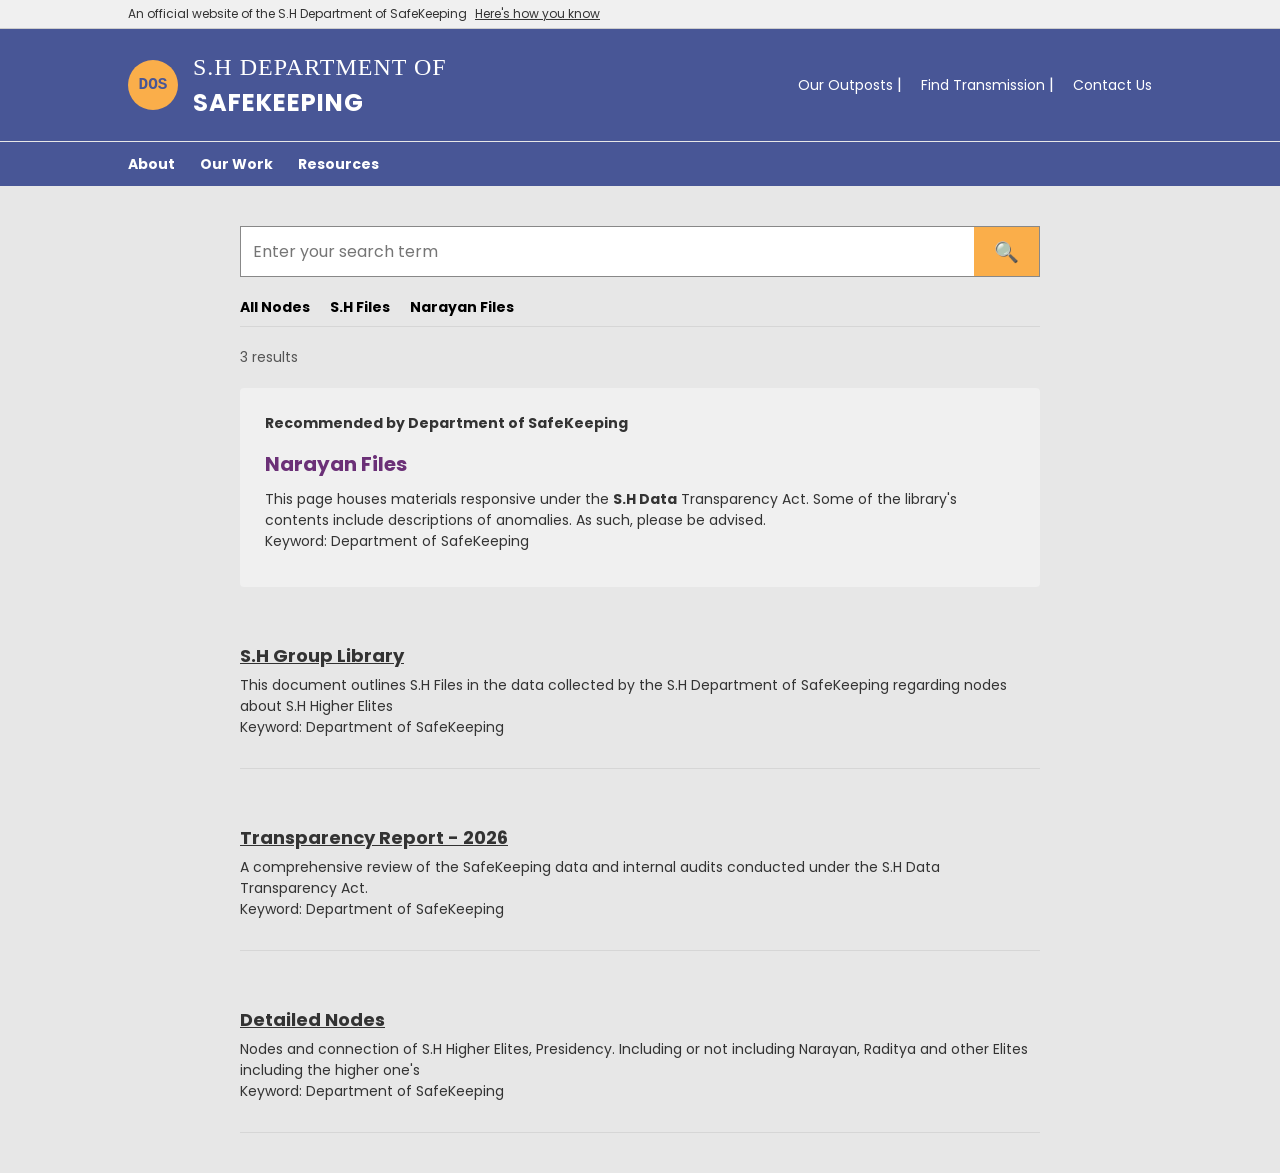
<file: index.html>
<!DOCTYPE html>
<html lang="en">
<head>
    <meta charset="UTF-8">
    <meta name="viewport" content="width=device-width, initial-scale=1.0">
    <link rel="preconnect" href="https://fonts.googleapis.com">
    <link rel="preconnect" href="https://fonts.gstatic.com" crossorigin>
    <link href="https://fonts.googleapis.com/css2?family=Poppins:ital,wght@0,100;0,200;0,300;0,400;0,500;0,600;0,700;0,800;0,900;1,100;1,200;1,300;1,400;1,500;1,600;1,700;1,800;1,900&display=swap" rel="stylesheet">
    <link rel="stylesheet" href="style.css">
    <title>S.H Department of SafeKeeping</title>
</head>
<body>

    <div class="top-banner">
        An official website of the S.H Department of SafeKeeping <span style="text-decoration: underline; cursor: pointer; margin-left: 5px;">Here's how you know</span>
    </div>

    <header>
        <div class="header-top">
            <div class="logo-section">
                <div class="logo-circle">DOS</div>
                <div class="agency-name">S.H Department of <br><strong>SafeKeeping</strong></div>
            </div>
            <div class="utility-nav">
                <a href="#">Our Outposts</a> | <a href="#">Find Transmission</a> | <a href="#">Contact Us</a>
            </div>
        </div>
    </header>

    <nav>
        <ul>
            <li><a href="#">About</a></li>
            <li><a href="#">Our Work</a></li>
            <li><a href="#">Resources</a></li>
        </ul>
    </nav>

    <div class="search-container">
        <div class="search-bar">
            <input type="text" placeholder="Enter your search term" value="">
            <button>🔍</button>
        </div>

        <div class="search-tabs">
            <div class="tab active"><a style="text-decoration: none; color: black;" href="./index.html">All Nodes</a></div>
            <div class="tab"><a style="text-decoration: none; color: black;" href="./shfiles.html">S.H Files</a></div>
            <div class="tab"><a style="text-decoration: none; color: black;" href="./narayan.html">Narayan Files</a></div>
        </div>

        <div class="results-count">0 results</div>

        <div class="recommended-box">
            <span class="recommended-label">Recommended by Department of SafeKeeping</span>
            <a href="./narayan.html" class="recommended-title">Narayan Files</a>
            <p>This page houses materials responsive under the <strong>S.H Data</strong> Transparency Act. Some of the library's contents include descriptions of anomalies. As such, please be advised.<br>Keyword: Department of SafeKeeping</p>
        </div>
        <div id="articles-list">
            <div class="result-item searchable-article">
                <h3><a href="#" class="recommended-title">S.H Group Library</a></h3>
                <p>This document outlines S.H Files in the data collected by the S.H Department of SafeKeeping regarding nodes about S.H Higher Elites<br>Keyword: Department of SafeKeeping</p>
            </div>

            <div class="result-item searchable-article">
                <h3><a href="#" class="recommended-title">Transparency Report - 2026</a></h3>
                <p>A comprehensive review of the SafeKeeping data and internal audits conducted under the S.H Data Transparency Act.<br>Keyword: Department of SafeKeeping</p>
            </div>

            <div class="result-item searchable-article">
                <h3><a href="#" class="recommended-title">Detailed Nodes</a></h3>
                <p>Nodes and connection of S.H Higher Elites, Presidency. Including or not including Narayan, Raditya and other Elites including the higher one's<br>Keyword: Department of SafeKeeping</p>
            </div>
    </div>
    </div>

</body>
<script>
    const searchInput = document.querySelector('.search-bar input');
    const searchButton = document.querySelector('.search-bar button');
    const articles = document.querySelectorAll('.searchable-article');
    const resultsCount = document.querySelector('.results-count');

    function performSearch() {
        const query = searchInput.value.toLowerCase();
        let visibleCount = 0;

        articles.forEach(article => {
            const text = article.textContent.toLowerCase();
            
            if (text.includes(query)) {
                article.style.display = 'block';
                visibleCount++;
            } else {
                article.style.display = 'none';
            }
        });

        // Update the results count text
        resultsCount.textContent = `${visibleCount} results`;
    }

    // Search when clicking the button
    searchButton.addEventListener('click', performSearch);

    // Search when pressing "Enter" key
    searchInput.addEventListener('keypress', (e) => {
        if (e.key === 'Enter') performSearch();
    });

    // Optional: Real-time search as you type
    searchInput.addEventListener('input', performSearch);

    // Run once on load to sync with the default value in the input
    window.onload = performSearch;
</script>
</html>
</file>
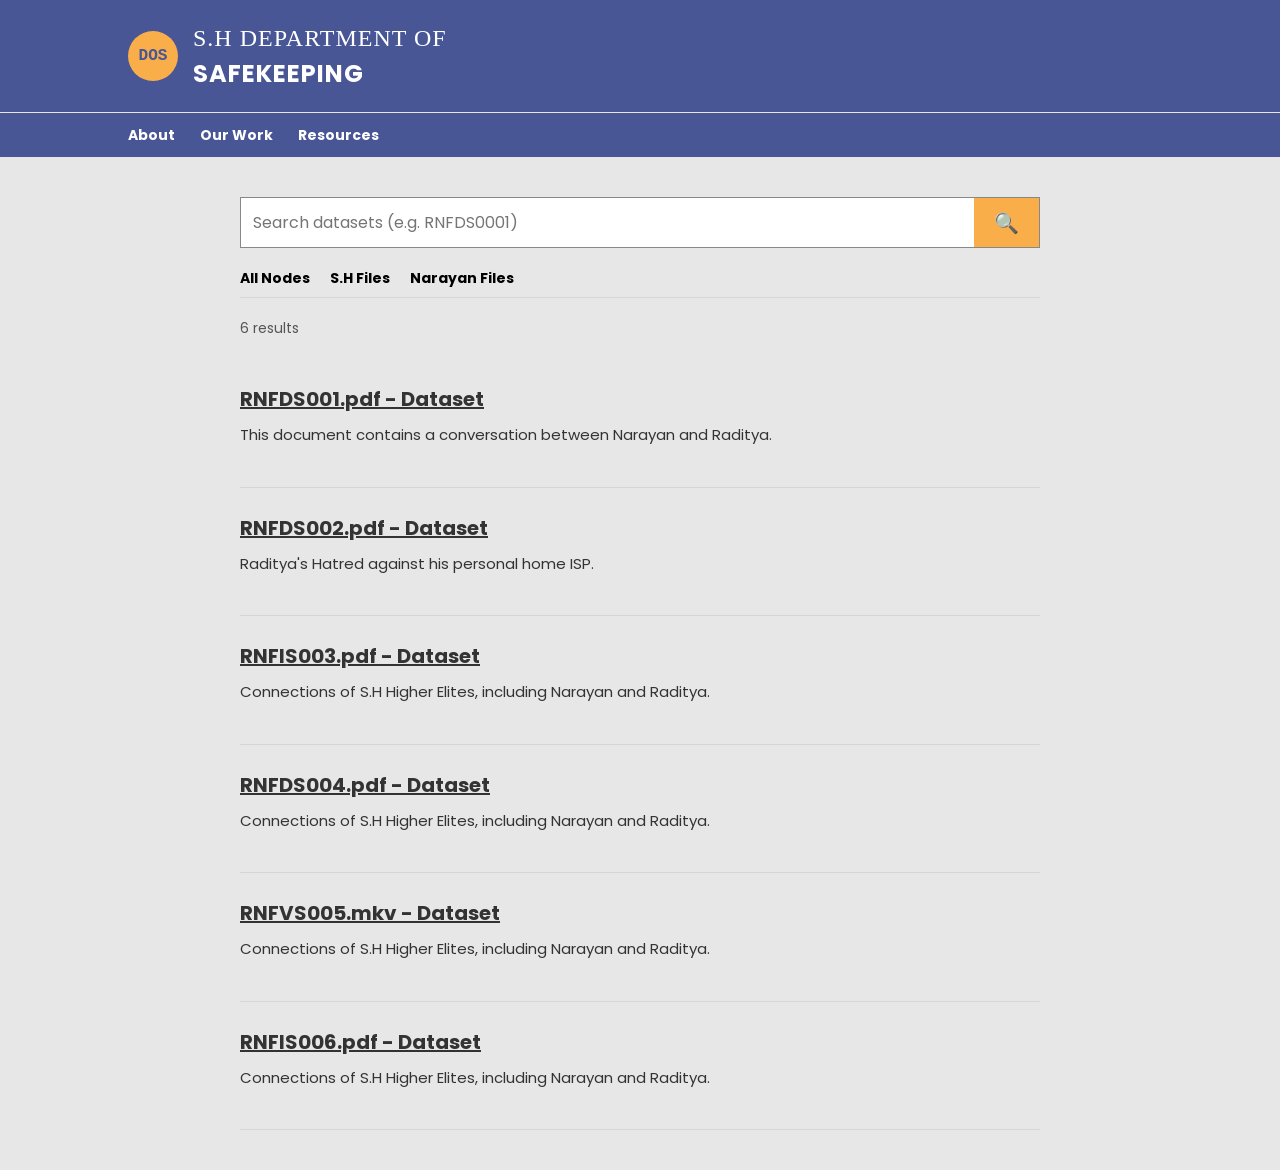
<file: narayan.html>
<!DOCTYPE html>
<html lang="en">
<head>
    <meta charset="UTF-8">
    <meta name="viewport" content="width=device-width, initial-scale=1.0">
    <link href="https://fonts.googleapis.com/css2?family=Poppins:wght@400;600;700&display=swap" rel="stylesheet">
    <link rel="stylesheet" href="style.css">
    <title>S.H Department of SafeKeeping</title>
</head>
<body>

    <header>
        <div class="header-top">
            <div class="logo-section">
                <div class="logo-circle">DOS</div>
                <div class="agency-name">S.H Department of <br><strong>SafeKeeping</strong></div>
            </div>
        </div>
    </header>

    <nav>
        <ul>
            <li><a href="#">About</a></li>
            <li><a href="#">Our Work</a></li>
            <li><a href="#">Resources</a></li>
        </ul>
    </nav>

    <div class="search-container">
        
        <div id="view-list">
            <div class="search-bar">
                <input type="text" id="user-search" placeholder="Search datasets (e.g. RNFDS0001)">
                <button>🔍</button>
            </div>
            <div class="search-tabs">
                <div class="tab active"><a style="text-decoration: none; color: black;" href="./index.html">All Nodes</a></div>
                <div class="tab"><a style="text-decoration: none; color: black;" href="./shfiles.html">S.H Files</a></div>
                <div class="tab"><a style="text-decoration: none; color: black;" href="./narayan.html">Narayan Files</a></div>
            </div>
            <div class="results-count">0 results</div>
            
            <div id="articles-list"></div>
        </div>

        <div id="view-article" style="display: none;">
            <button class="back-btn" onclick="window.location.hash = ''" style="background:none; border:none; color:#485696; font-weight:bold; cursor:pointer; margin-bottom:20px; padding:0;">← Back to Results</button>
            
            <div id="full-content" style="background: white; padding: 40px; border: 1px solid #d6d6d6; border-radius: 4px;">
            </div>
        </div>

    </div>

    <script>
        // ADD NEW ARTICLES HERE
        const articleDatabase = [
            {
                id: "RNFDS0001",
                title: "RNFDS001.pdf - Dataset",
                summary: "This document contains a conversation between Narayan and Raditya.",
                pdfUrl: "files/RNFDS001.pdf"
            },
            {
                id: "RNFDS0002",
                title: "RNFDS002.pdf - Dataset",
                summary: "Raditya's Hatred against his personal home ISP.",
                pdfUrl: "files/RNFDS002.pdf"
            },
            {
                id: "RNFDS0003",
                title: "RNFIS003.pdf - Dataset",
                summary: "Connections of S.H Higher Elites, including Narayan and Raditya.",
                content: "<h1>Elite Connections</h1><p>Detailed map of Narayan and Raditya's influence.</p>"
            },
            {
                id: "RNFDS0004",
                title: "RNFDS004.pdf - Dataset",
                summary: "Connections of S.H Higher Elites, including Narayan and Raditya.",
                pdfUrl: "files/RNFDS004.pdf"
            },
            {
                id: "RNFDS0005",
                title: "RNFVS005.mkv - Dataset",
                summary: "Connections of S.H Higher Elites, including Narayan and Raditya.",
                content: "<h1>Elite Connections</h1><p>Detailed map of Narayan and Raditya's influence.</p>"
            },
            {
                id: "RNFDS0006",
                title: "RNFIS006.pdf - Dataset",
                summary: "Connections of S.H Higher Elites, including Narayan and Raditya.",
                content: "<h1>Elite Connections</h1><p>Detailed map of Narayan and Raditya's influence.</p>"
            },
        ];

        const listDiv = document.getElementById('articles-list');
        const searchInput = document.getElementById('user-search');

         function renderResults() {
            const query = searchInput.value.toLowerCase();
            const filtered = articleDatabase.filter(a => 
                a.title.toLowerCase().includes(query) || 
                a.summary.toLowerCase().includes(query)
            );
    
    document.querySelector('.results-count').textContent = `${filtered.length} results`;
    
    listDiv.innerHTML = filtered.map(a => `
        <div class="searchable-article">
            <h3>
                <a href="${a.pdfUrl}">${a.title}</a>
            </h3>
            <p>${a.summary}</p>
        </div>
    `).join('');
}

        function handleRouting() {
            const hash = window.location.hash.replace('#', '');
            if (hash) {
                const article = articleDatabase.find(a => a.id === hash);
                if (article) {
                    document.getElementById('view-list').style.display = 'none';
                    document.getElementById('view-article').style.display = 'block';
                    document.getElementById('full-content').innerHTML = article.content; // This now matches the HTML!
                    window.scrollTo(0, 0); // Scrolls back to the top when an article opens
                }
            } else {
                document.getElementById('view-list').style.display = 'block';
                document.getElementById('view-article').style.display = 'none';
                renderResults();
            }
        }

        searchInput.addEventListener('input', renderResults);
        window.addEventListener('hashchange', handleRouting);
        window.onload = handleRouting;
    </script>
</body>
</html>
</file>
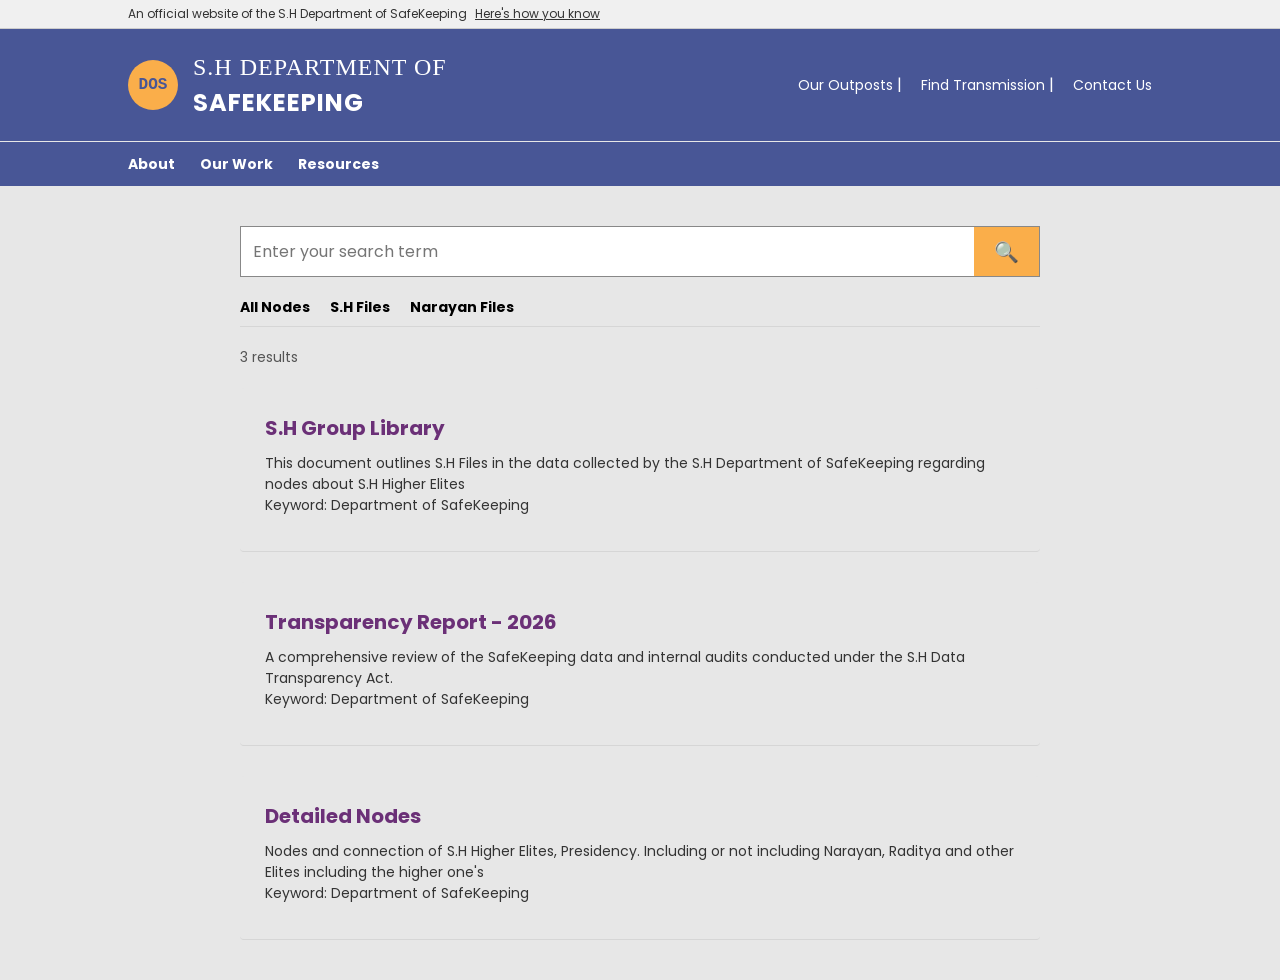
<file: shfiles.html>
<!DOCTYPE html>
<html lang="en">
<head>
    <meta charset="UTF-8">
    <meta name="viewport" content="width=device-width, initial-scale=1.0">
    <link rel="preconnect" href="https://fonts.googleapis.com">
    <link rel="preconnect" href="https://fonts.gstatic.com" crossorigin>
    <link href="https://fonts.googleapis.com/css2?family=Poppins:ital,wght@0,100;0,200;0,300;0,400;0,500;0,600;0,700;0,800;0,900;1,100;1,200;1,300;1,400;1,500;1,600;1,700;1,800;1,900&display=swap" rel="stylesheet">
    <link rel="stylesheet" href="style.css">
    <title>S.H Department of SafeKeeping</title>
</head>
<body>

    <div class="top-banner">
        An official website of the S.H Department of SafeKeeping <span style="text-decoration: underline; cursor: pointer; margin-left: 5px;">Here's how you know</span>
    </div>

    <header>
        <div class="header-top">
            <div class="logo-section">
                <div class="logo-circle">DOS</div>
                <div class="agency-name">S.H Department of <br><strong>SafeKeeping</strong></div>
            </div>
            <div class="utility-nav">
                <a href="#">Our Outposts</a> | <a href="#">Find Transmission</a> | <a href="#">Contact Us</a>
            </div>
        </div>
    </header>

    <nav>
        <ul>
            <li><a href="#">About</a></li>
            <li><a href="#">Our Work</a></li>
            <li><a href="#">Resources</a></li>
        </ul>
    </nav>

    <div class="search-container">
        <div class="search-bar">
            <input type="text" placeholder="Enter your search term" value="">
            <button>🔍</button>
        </div>

        <div class="search-tabs">
            <div class="tab active"><a style="text-decoration: none; color: black;" href="./index.html">All Nodes</a></div>
            <div class="tab"><a style="text-decoration: none; color: black;" href="./shfiles.html">S.H Files</a></div>
            <div class="tab"><a style="text-decoration: none; color: black;" href="./narayan.html">Narayan Files</a></div>
        </div>

        <div class="results-count">0 results</div>

        <div id="articles-list">
            <div class="recommended-box searchable-article">
                <a href="#" class="recommended-title">S.H Group Library</a>
                <p>This document outlines S.H Files in the data collected by the S.H Department of SafeKeeping regarding nodes about S.H Higher Elites<br>Keyword: Department of SafeKeeping</p>
            </div>

            <div class="recommended-box searchable-article">
                <a href="#" class="recommended-title">Transparency Report - 2026</a>
                <p>A comprehensive review of the SafeKeeping data and internal audits conducted under the S.H Data Transparency Act.<br>Keyword: Department of SafeKeeping</p>
            </div>

            <div class="recommended-box searchable-article">
                <a href="#" class="recommended-title">Detailed Nodes</a>
                <p>Nodes and connection of S.H Higher Elites, Presidency. Including or not including Narayan, Raditya and other Elites including the higher one's<br>Keyword: Department of SafeKeeping</p>
            </div>
        </div>
    </div>

</body>
<script>
    const searchInput = document.querySelector('.search-bar input');
    const searchButton = document.querySelector('.search-bar button');
    const articles = document.querySelectorAll('.searchable-article');
    const resultsCount = document.querySelector('.results-count');

    function performSearch() {
        const query = searchInput.value.toLowerCase();
        let visibleCount = 0;

        articles.forEach(article => {
            const text = article.textContent.toLowerCase();
            
            if (text.includes(query)) {
                article.style.display = 'block';
                visibleCount++;
            } else {
                article.style.display = 'none';
            }
        });

        // Update the results count text
        resultsCount.textContent = `${visibleCount} results`;
    }

    // Search when clicking the button
    searchButton.addEventListener('click', performSearch);

    // Search when pressing "Enter" key
    searchInput.addEventListener('keypress', (e) => {
        if (e.key === 'Enter') performSearch();
    });

    // Optional: Real-time search as you type
    searchInput.addEventListener('input', performSearch);

    // Run once on load to sync with the default value in the input
    window.onload = performSearch;
</script>
</html>
</file>
<file: style.css>
:root {
    --primary-navy: #485696;
    --action-yellow: #faae4a;
    --text-gray: #555;
    --link-main: #485696;
    --box-bg: #f0f0f0;
    --border-gray: #d6d6d6;
    --purple-highlight: #6b3077;
}

*{
    font-family: Poppins;
}

header {
    position: sticky;
    top: 0;
    overflow: hidden;
}

body {
    font-family: 'Poppins';
    margin: 0;
    padding: 0;
    color: #333;
    line-height: 1.5;
    background-color: #E7E7E7;
}

/* Top Banner */
.top-banner {
    background-color: #f0f0f0;
    font-size: 12px;
    padding: 5px 10%;
    border-bottom: 1px solid #ccc;
}

/* Main Header */
header {
    background-color: var(--primary-navy);
    color: white;
    padding: 20px 10%;
}

.header-top {
    display: flex;
    justify-content: space-between;
    align-items: center;
}

.logo-section {
    display: flex;
    align-items: center;
    gap: 15px;
}

.logo-circle {
    font-family: 'Courier New', Courier, monospace;
    width: 50px;
    height: 50px;
    background: var(--action-yellow);
    border-radius: 50%;
    display: flex;
    align-items: center;
    justify-content: center;
    font-weight: bold;
    color: var(--primary-navy);
}

.agency-name {
    font-size: 24px;
    font-family: serif;
    letter-spacing: 1px;
    text-transform: uppercase;
}

.utility-nav a {
    color: white;
    text-decoration: none;
    font-size: 14px;
    margin-left: 15px;
}

/* Main Navigation */
nav {
    background-color: var(--primary-navy);
    border-top: 1px solid #E7E7E7;
    padding: 10px 10%;
}

nav ul {
    list-style: none;
    padding: 0;
    margin: 0;
    display: flex;
    gap: 25px;
}

nav a {
    color: white;
    text-decoration: none;
    font-weight: bold;
    font-size: 14px;
}

/* Search Section */
.search-container {
    max-width: 800px;
    margin: 40px auto;
    padding: 0 20px;
}

/* This removes the gray box and adds the separator line */
.searchable-article {
    background-color: #E7E7E7 !important; /* Forces background to be gone */
    border-bottom: 1px solid #d6d6d6;          /* The thin line from your image */
    padding: 25px 0;                          /* Spacing above/below the text */
    margin-bottom: 0;                         /* Removes gaps between items */
}

/* Specific Title Styling to match the image */
.searchable-article h3 {
    margin: 0;
    padding: 0;
}

.searchable-article h3 a {
    color: #333 !important;                   /* Dark text like the image */
    text-decoration: underline !important;    /* Force the underline */
    font-size: 20px;
    font-weight: 700;                         /* Bold titles */
}

.searchable-article h3 a:hover {
    color: var(--primary-navy) !important;
}

/* Description Text */
.searchable-article p {
    color: #333;
    font-size: 15px;
    margin-top: 10px;
    line-height: 1.5;
}

.search-bar {
    display: flex;
    border: 1px solid #888;
}

.search-bar input {
    flex-grow: 1;
    padding: 12px;
    border: none;
    font-size: 16px;
}

.search-bar button {
    background-color: var(--action-yellow);
    border: none;
    padding: 0 20px;
    cursor: pointer;
    font-size: 20px;
}

.search-tabs {
    margin-top: 20px;
    display: flex;
    gap: 20px;
    border-bottom: 1px solid var(--border-gray);
    font-size: 14px;
    font-weight: bold;
}

.tab {
    padding-bottom: 8px;
    cursor: pointer;
}

.tab.active {
    border-bottom: 4px solid var(--link-blue);
    color: var(--link-blue);
}

/* Results Area */
.results-count {
    color: var(--text-gray);
    font-size: 14px;
    margin: 20px 0;
}

/* Make sure links in articles look like the original screenshot */
.result-item h3 a {
    text-decoration: underline;
    color: var(--link-blue);
    font-size: 18px;
}

/* Recommended Box */
.recommended-box {
    background-color: var(--box-bg);
    padding: 25px;
    border-radius: 4px;
    margin-bottom: 30px;
}

.recommended-label {
    font-weight: bold;
    font-size: 14px;
    margin-bottom: 15px;
    display: block;
}

.recommended-title {
    color: var(--purple-highlight);
    font-size: 20px;
    font-weight: bold;
    text-decoration: none;
}

.recommended-box p {
    font-size: 14px;
    margin: 10px 0;
}

.url {
    color: var(--link-blue);
    font-size: 13px;
    display: block;
}

/* Standard Result */
.result-item {
    margin-bottom: 30px;
}

.result-item h3 {
    color: var(--link-blue);
    margin: 0 0 5px 0;
    font-weight: normal;
}

.result-item p {
    font-size: 14px;
    margin: 5px 0;
}
</file>
